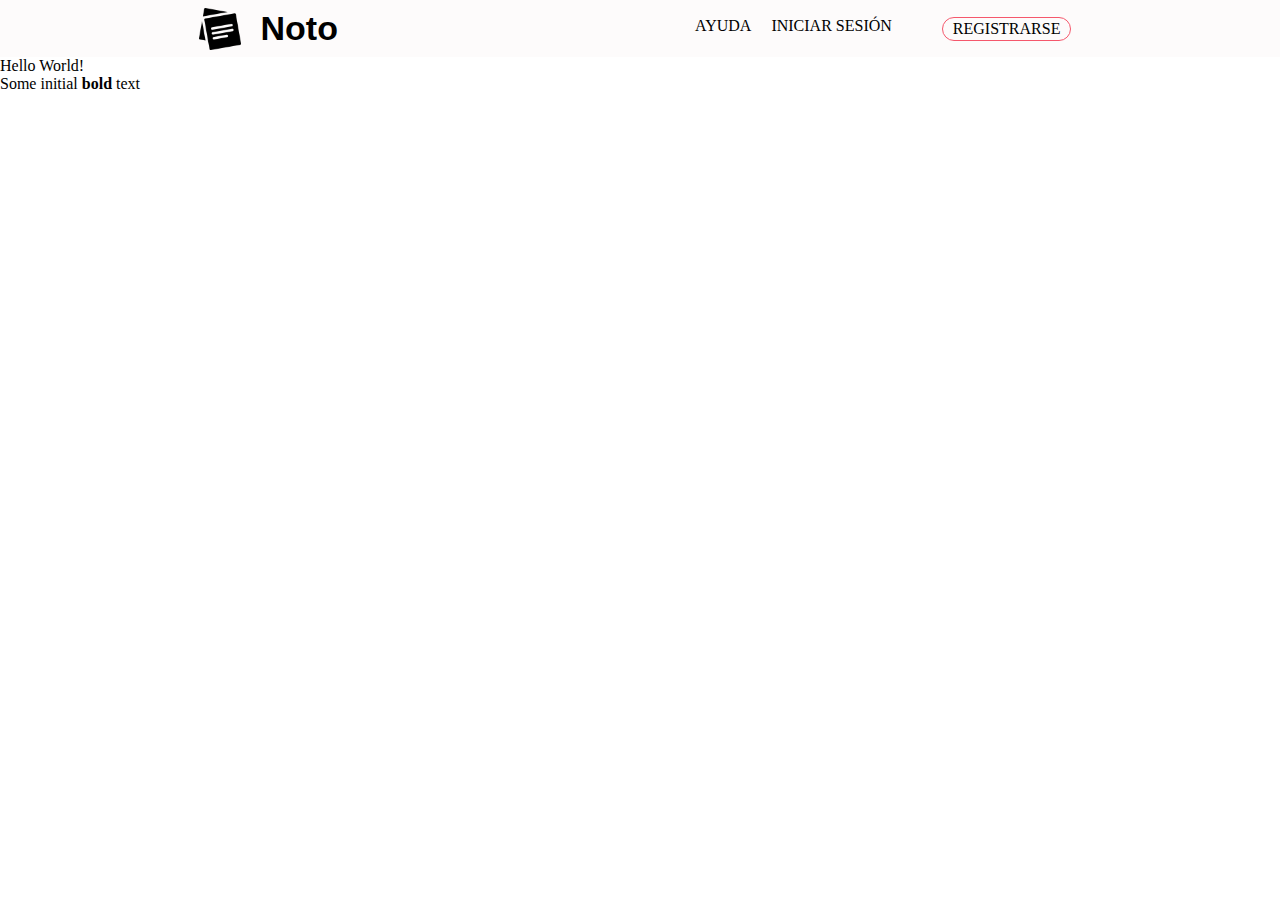
<file: create/index.html>
<!DOCTYPE html>
<html lang="es">
<head>
    <meta charset="UTF-8">
    <meta name="viewport" content="width=device-width, initial-scale=1.0">
    <title>Noto</title>
    <link rel="stylesheet" href="./create.css">
    <link href="https://cdn.quilljs.com/1.3.6/quill.snow.css" rel="stylesheet">
</head>
<body>
    <header>
        <a href="#" class="logo">
            <img src="./note.png" alt="logo">
            <p>Noto</p>
        </a>
        <nav class="nav-bar">
            <ul>
                <li><a href="#">ayuda</a></li>
                <li><a href="#">iniciar sesión</a></li>
                <li><a href="#">registrarse</a></li>
            </ul>
        </nav>
    </header>
    <div id="editor">
        <p>Hello World!</p>
        <p>Some initial <strong>bold</strong> text</p>
        <p><br></p>
      </div>
      
      <!-- Include the Quill library -->
      <script src="https://cdn.quilljs.com/1.3.6/quill.min.js"></script>
      
      <!-- Initialize Quill editor -->
      <script>
        var quill = new Quill('#editor', {
          theme: 'snow'
        });
      </script>
</body>
</html>
</file>
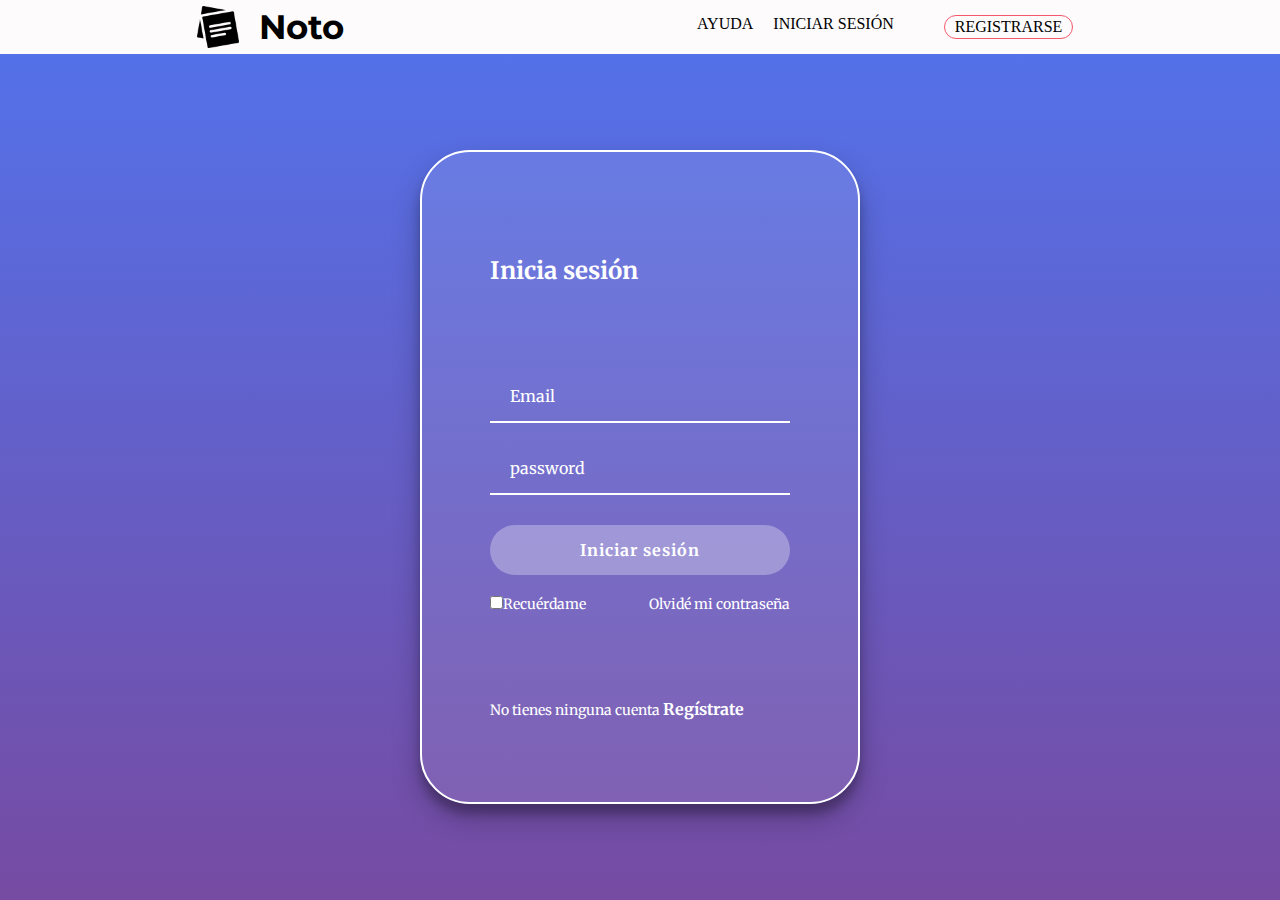
<file: iniciar_sesion/index.html>
<!DOCTYPE html>
<html lang="es">
<head>
    <meta charset="UTF-8">
    <meta name="viewport" content="width=device-width, initial-scale=1.0">
    <title>Noto</title>
    <link href="https://fonts.googleapis.com/css2?family=Merriweather:wght@300&family=Montserrat:wght@100&display=swap" rel="stylesheet">
    <link rel="stylesheet" href="./sesion.css">
</head>
<body>
    <header>
        <a href="#" class="logo">
            <img src="./note.png" alt="logo">
            <p>Noto</p>
        </a>
        <nav class="nav-bar">
            <ul>
                <li><a href="#">ayuda</a></li>
                <li><a href="#">iniciar sesión</a></li>
                <li><a href="#">registrarse</a></li>
            </ul>
        </nav>
    </header>
    <section class="login">
        <section class="login__container">
            <h2>Inicia sesión</h2>
            <form class="login__container--form">
                <input class="input" type="text" placeholder="Email">
                <input class="input" type="text" placeholder="password">
                <button class="button">Iniciar sesión</button>
                <div class="login__container--remember-me">
                    <label>
                        <input type="checkbox" id="cbox1" value="firts_checkbox">Recuérdame
                    </label>
                    <a href="#">Olvidé mi contraseña</a>
                </div>
            </form>
            <p class="login__container--register">No tienes ninguna cuenta <a href="#">Regístrate</a></p>
        </section>
    </section>
</body>
</html>
</file>
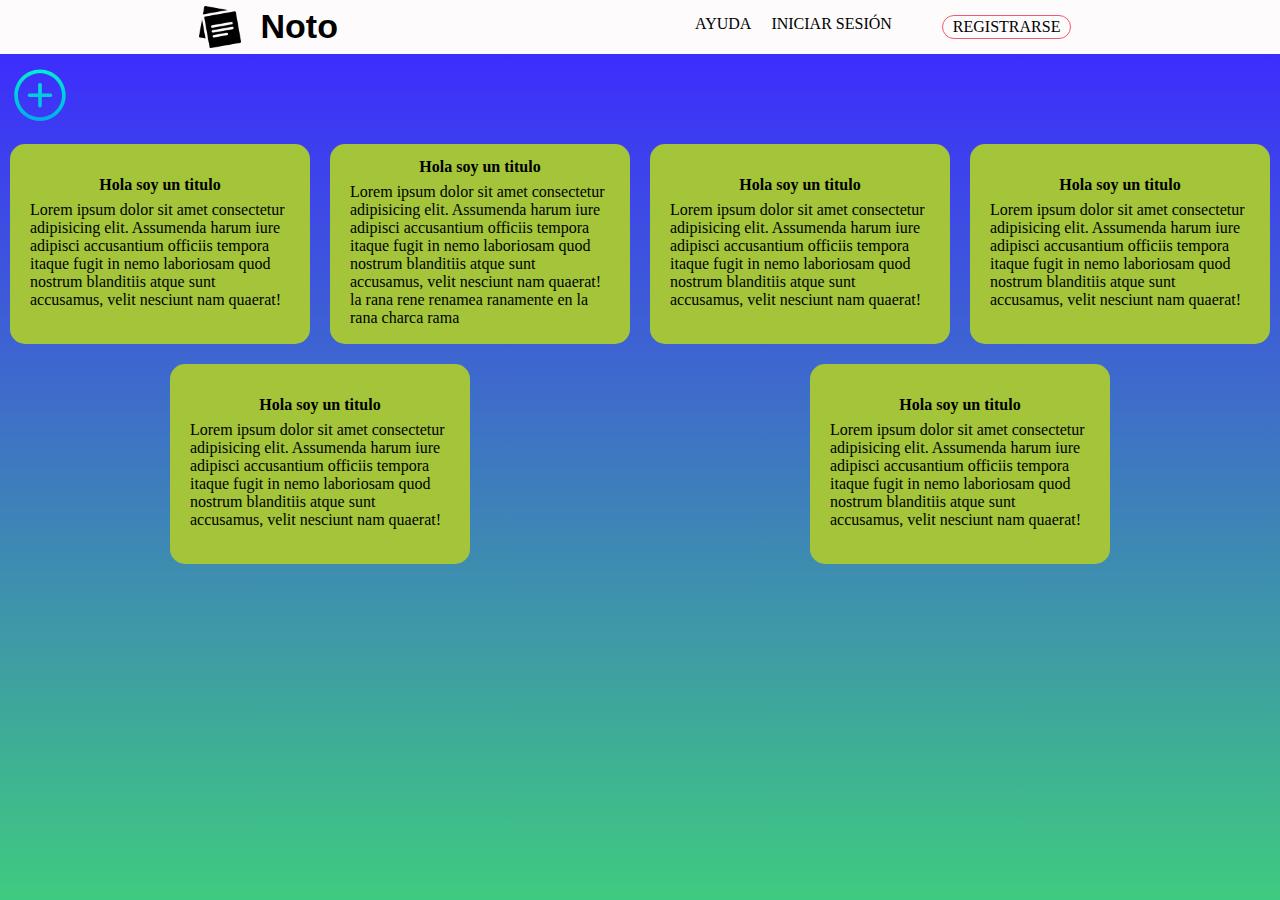
<file: main/index.html>
<!DOCTYPE html>
<html lang="es">
<head>
    <meta charset="UTF-8">
    <meta name="viewport" content="width=device-width, initial-scale=1.0">
    <title>Noto</title>
    <link rel="stylesheet" href="./main.css">
</head>
<body>
    <header>
        <a href="#" class="logo">
            <img src="./note.png" alt="logo">
            <p>Noto</p>
        </a>
        <nav class="nav-bar">
            <ul>
                <li><a href="#">ayuda</a></li>
                <li><a href="#">iniciar sesión</a></li>
                <li><a href="#">registrarse</a></li>
            </ul>
        </nav>
    </header>
    <section class="main">
        <div class="main__create">
            <a href="#" class="main__create--link">
                <img src="./create_logo.svg" alt="create logo" class="main__create--link--img">
            </a>
        </div>

        <div class="main__content">
            
            <div class="main__content__element">
                <a class="main__content__element-link" href="#">
                    <p class="main__content__element-link--title">
                        Hola soy un titulo
                    </p>
                    <p class="main__content__element-note">
                        Lorem ipsum dolor sit amet consectetur adipisicing elit. Assumenda harum iure adipisci accusantium officiis tempora itaque fugit in nemo laboriosam quod nostrum blanditiis atque sunt accusamus, velit nesciunt nam quaerat!
                    </p>
                </a>
            </div>

            <div class="main__content__element">
                <a class="main__content__element-link" href="#">
                    <p class="main__content__element-link--title">
                        Hola soy un titulo
                    </p>
                    <p class="main__content__element-note">
                        Lorem ipsum dolor sit amet consectetur adipisicing elit. Assumenda harum iure adipisci accusantium officiis tempora itaque fugit in nemo laboriosam quod nostrum blanditiis atque sunt accusamus, velit nesciunt nam quaerat! la rana rene renamea ranamente en la rana charca rama
                    </p>
                </a>
            </div>

            <div class="main__content__element">
                <a class="main__content__element-link" href="#">
                    <p class="main__content__element-link--title">
                        Hola soy un titulo
                    </p>
                    <p class="main__content__element-note">
                        Lorem ipsum dolor sit amet consectetur adipisicing elit. Assumenda harum iure adipisci accusantium officiis tempora itaque fugit in nemo laboriosam quod nostrum blanditiis atque sunt accusamus, velit nesciunt nam quaerat!
                    </p>
                </a>
            </div>

            <div class="main__content__element">
                <a class="main__content__element-link" href="#">
                    <p class="main__content__element-link--title">
                        Hola soy un titulo
                    </p>
                    <p class="main__content__element-note">
                        Lorem ipsum dolor sit amet consectetur adipisicing elit. Assumenda harum iure adipisci accusantium officiis tempora itaque fugit in nemo laboriosam quod nostrum blanditiis atque sunt accusamus, velit nesciunt nam quaerat!
                    </p>
                </a>
            </div>

            <div class="main__content__element">
                <a class="main__content__element-link" href="#">
                    <p class="main__content__element-link--title">
                        Hola soy un titulo
                    </p>
                    <p class="main__content__element-note">
                        Lorem ipsum dolor sit amet consectetur adipisicing elit. Assumenda harum iure adipisci accusantium officiis tempora itaque fugit in nemo laboriosam quod nostrum blanditiis atque sunt accusamus, velit nesciunt nam quaerat!
                    </p>
                </a>
            </div>

            <div class="main__content__element">
                <a class="main__content__element-link" href="#">
                    <p class="main__content__element-link--title">
                        Hola soy un titulo
                    </p>
                    <p class="main__content__element-note">
                        Lorem ipsum dolor sit amet consectetur adipisicing elit. Assumenda harum iure adipisci accusantium officiis tempora itaque fugit in nemo laboriosam quod nostrum blanditiis atque sunt accusamus, velit nesciunt nam quaerat!
                    </p>
                </a>
            </div>
        </div>
    </section>
</body>
</html>
</file>
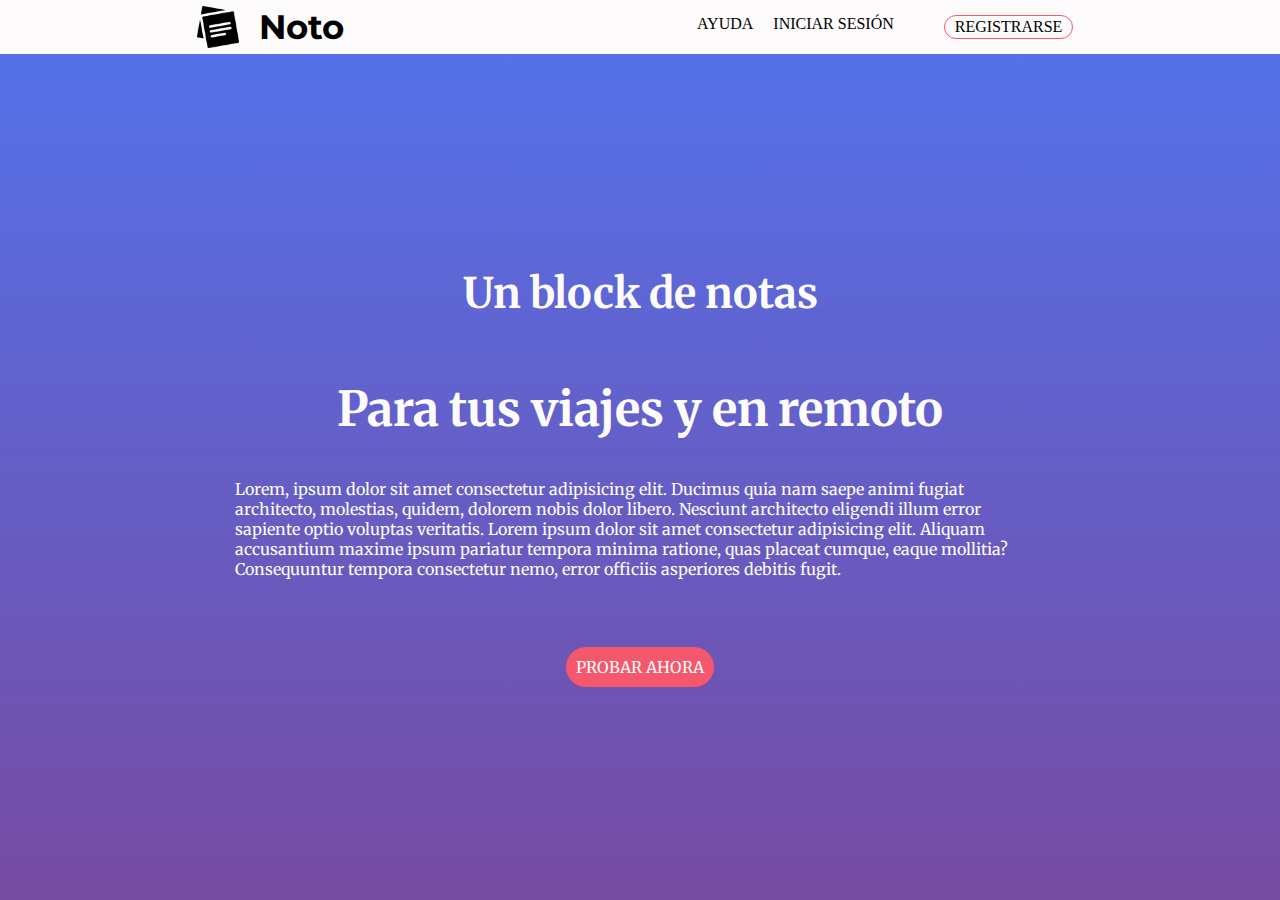
<file: principal/index.html>
<!DOCTYPE html>
<html lang="es">
<head>
    <meta charset="UTF-8">
    <meta name="viewport" content="width=device-width, initial-scale=1.0">
    <title>Noto</title>
    <link rel="stylesheet" href="principal.css">
    <link href="https://fonts.googleapis.com/css2?family=Merriweather:wght@300&family=Montserrat:wght@100&display=swap" rel="stylesheet">
</head>
<body>
    <header>
        <a href="#" class="logo">
            <img src="./note.png" alt="logo">
            <p>Noto</p>
        </a>
        <nav class="nav-bar">
            <ul>
                <li><a href="#">ayuda</a></li>
                <li><a href="#">iniciar sesión</a></li>
                <li><a href="#">registrarse</a></li>
            </ul>
        </nav>
    </header>
    <section>
        <h2>Un block de notas</h2>
        <h1>Para tus viajes y en remoto</h1>
        <p>Lorem, ipsum dolor sit amet consectetur adipisicing elit. Ducimus quia nam saepe animi fugiat architecto, molestias, quidem, dolorem nobis dolor libero. Nesciunt architecto eligendi illum error sapiente optio voluptas veritatis. Lorem ipsum dolor sit amet consectetur adipisicing elit. Aliquam accusantium maxime ipsum pariatur tempora minima ratione, quas placeat cumque, eaque mollitia? Consequuntur tempora consectetur nemo, error officiis asperiores debitis fugit.</p>
        <a href="#">probar ahora</a>
    </section>
</body>
</html>
</file>
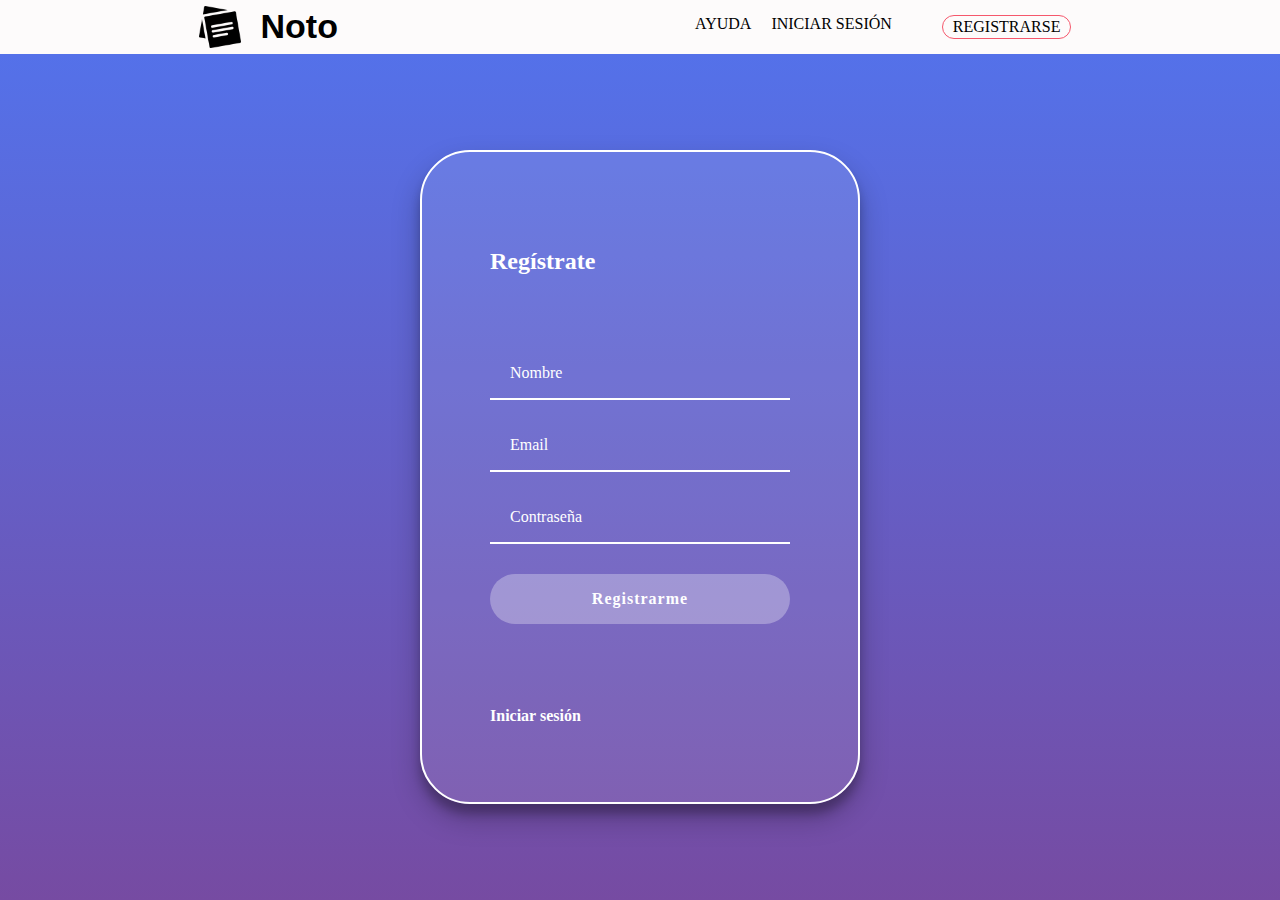
<file: registrate/index.html>
<!DOCTYPE html>
<html lang="es">
<head>
    <meta charset="UTF-8">
    <meta name="viewport" content="width=device-width, initial-scale=1.0">
    <title>Noto</title>
    <link rel="stylesheet" href="./register.css">
</head>
<body>
    <header>
        <a href="#" class="logo">
            <img src="./note.png" alt="logo">
            <p>Noto</p>
        </a>
        <nav class="nav-bar">
            <ul>
                <li><a href="#">ayuda</a></li>
                <li><a href="#">iniciar sesión</a></li>
                <li><a href="#">registrarse</a></li>
            </ul>
        </nav>
    </header>
    <section class="login">
        <section class="login__container">
            <h2>Regístrate</h2>
            <form class="login__container--form">
                <input class="input" type="text" placeholder="Nombre">
                <input class="input" type="text" placeholder="Email">
                <input class="input" type="password" placeholder="Contraseña">
                <button class="button">Registrarme</button>
            </form>
            <a href="#">Iniciar sesión</a>
        </section>
    </section>
</body>
</html>
</file>
<file: create/create.css>
*{
    margin: 0;
    padding: 0;
}
html ,body{
    display: flex;
    flex-direction: column;
    height: 100%;
}
header{
    height: 57px;
    width: 100%;
    display: flex;
    justify-content: space-around;
    background-color: #FDFBFB;
}
.logo{
    display: flex;
    align-items: center;
    text-decoration: none;
}
.logo img{
    height: 42px;
    margin-left: 20px;
    margin-right: 20px;
}
.logo p{
    color: black;
    font-weight: bold;
    font-size: 34px;
    font-family: 'Montserrat', sans-serif;
}
.nav-bar{
    display: flex;
    align-items: center;
    justify-content: space-around;
}
.nav-bar ul{
    display: flex; 
}
.nav-bar ul li{
    list-style: none;
    padding-right: 20px;
    text-transform: uppercase;
}
.nav-bar ul li a{
    text-decoration: none;
    color: black;
}
.nav-bar ul li:nth-child(3){
    padding:2px 10px;
    border-style: solid;
    border-color: #F5576C;
    border-radius: 50px;
    border-width: 1px;
    margin: 0px 30px;
}
</file>
<file: iniciar_sesion/sesion.css>
*{
    margin: 0;
    padding: 0;
}
html ,body{
    display: flex;
    flex-direction: column;
    height: 100%;
}
header{
    height: 57px;
    width: 100%;
    display: flex;
    justify-content: space-around;
    background-color: #FDFBFB;
}
.logo{
    display: flex;
    align-items: center;
    text-decoration: none;
}
.logo img{
    height: 42px;
    margin-left: 20px;
    margin-right: 20px;
}
.logo p{
    color: black;
    font-weight: bold;
    font-size: 34px;
    font-family: 'Montserrat', sans-serif;
}
.nav-bar{
    display: flex;
    align-items: center;
    justify-content: space-around;
}
.nav-bar ul{
    display: flex; 
}
.nav-bar ul li{
    list-style: none;
    padding-right: 20px;
    text-transform: uppercase;
}
.nav-bar ul li a{
    text-decoration: none;
    color: black;
}
.nav-bar ul li:nth-child(3){
    padding:2px 10px;
    border-style: solid;
    border-color: #F5576C;
    border-radius: 50px;
    border-width: 1px;
    margin: 0px 30px;
}
.login{
    background-image:linear-gradient(to bottom, #5471E9, #764BA2);
    height: 100%;
    width: 100%;
    display: flex;
    flex-direction: column;
    justify-content: center;
    align-items: center;
    font-family: 'Merriweather', serif;
}
.login__container{
    background-color: rgba(255, 255, 255, 0.1);
    border: 2px solid white;
    border-radius: 50px;
    box-shadow: 0 14px 28px rgba(0, 0, 0, 0.25), 0 10px 10px rgba(0, 0, 0, 0.22);
    color: white;
    display: flex;
    flex-direction: column;
    justify-content: space-around;
    min-height: 550px;
    padding: 60px 68px 40px;
    width: 300px;
}
.login__container--form{
    display: flex;
    flex-direction: column;
}
.login__container--form label{
    font-size: 14px;
}
.login__container--remember-me{
    color: white;
    display: flex;
    justify-content: space-between;
    margin-top: 10px;
}
.login__container--remember-me a{
    color: white;
    font-size: 14px;
    text-decoration: none;
}
.login__container--remember-me a:hover{
    text-decoration: underline;
}
.login__container--register{
    font-size: 14px;
}
.login__container--register a{
    color: white;
    font-weight: bold;
    font-size: 16px;
    text-decoration: none;
}
.login__container--register a:hover{
    text-decoration: underline;
}
.input{
    background-color: transparent;
    border-bottom: 2px solid white;
    border-left: 0px;
    border-right: 0px;
    border-top: 0px;
    color: white;
    font-family: 'Merriweather', serif;
    font-size: 16px;
    height: 50px;
    margin-bottom: 20px;
    outline: none;
    padding: 0px 20px;
}
::placeholder{
    color: white;
}
.button{
    background-color: rgba(255, 255, 255, 0.3);
    border: none;
    border-radius: 25px;
    color: white;
    cursor: pointer;
    font-size: 16px;
    font-weight: bold;
    font-family: 'Merriweather', serif;
    height: 50px;
    letter-spacing: 1px;
    margin: 10px 0px;
}
@media only screen and (max-width: 600px){
    .login__container{
        background-color: transparent;
        border: none;
        box-shadow: none;
        padding: 0px;
        width: 100%;
    }
}
</file>
<file: main/main.css>
*{
    margin: 0;
    padding: 0;
}
html ,body{
    display: flex;
    flex-direction: column;
    height: 100%;
}
header{
    height: 57px;
    width: 100%;
    display: flex;
    justify-content: space-around;
    background-color: #FDFBFB;
}
.logo{
    display: flex;
    align-items: center;
    text-decoration: none;
}
.logo img{
    height: 42px;
    margin-left: 20px;
    margin-right: 20px;
}
.logo p{
    color: black;
    font-weight: bold;
    font-size: 34px;
    font-family: 'Montserrat', sans-serif;
}
.nav-bar{
    display: flex;
    align-items: center;
    justify-content: space-around;
}
.nav-bar ul{
    display: flex; 
}
.nav-bar ul li{
    list-style: none;
    padding-right: 20px;
    text-transform: uppercase;
}
.nav-bar ul li a{
    text-decoration: none;
    color: black;
}
.nav-bar ul li:nth-child(3){
    padding:2px 10px;
    border-style: solid;
    border-color: #F5576C;
    border-radius: 50px;
    border-width: 1px;
    margin: 0px 30px;
}
.main{
    background: linear-gradient(0deg, rgba(34,195,108,0.8709677419354839) 0%, rgba(61,45,253,1) 100%);
    height: 100%;
}
.main__create{
    width: 100%;
    height: 80px;
}
.main__create--link--img{
    height: 60px;
    margin: 10px;
}
.main__content{
    display: flex;
    flex-wrap: wrap;
}
.main__content__element{
    position: relative;
    width: 300px;
    height: 200px;
    margin: 10px auto;
    background-color:  #a4c439;
    border-radius: 15px;
}
.main__content__element-link{
    position: absolute;
    width: 100%;
    height: 100%;
    text-decoration: none;
    display: flex;
    flex-direction: column;
    justify-content: center;
    align-items: center;
}
.main__content__element-link--title{
    color: black;
    font-weight: bold;
    margin: 7px 0;
}
.main__content__element-note{
    color: black;
    margin: 0 20px 10px 20px;
    display: -webkit-box;
    -webkit-box-orient: vertical;
    -webkit-line-clamp: 8;
    line-clamp: 8;
    overflow: hidden;
}
</file>
<file: principal/principal.css>
*{
    margin: 0;
    padding: 0;
}
html ,body{
    display: flex;
    flex-direction: column;
    height: 100%;
}
header{
    height: 57px;
    width: 100%;
    display: flex;
    justify-content: space-around;
    background-color: #FDFBFB;
}
.logo{
    display: flex;
    align-items: center;
    text-decoration: none;
}
.logo img{
    height: 42px;
    margin-left: 20px;
    margin-right: 20px;
}
.logo p{
    color: black;
    font-weight: bold;
    font-size: 34px;
    font-family: 'Montserrat', sans-serif;
}
.nav-bar{
    display: flex;
    align-items: center;
    justify-content: space-around;
}
.nav-bar ul{
    display: flex; 
}
.nav-bar ul li{
    list-style: none;
    padding-right: 20px;
    text-transform: uppercase;
}
.nav-bar ul li a{
    text-decoration: none;
    color: black;
}
.nav-bar ul li:nth-child(3){
    padding:2px 10px;
    border-style: solid;
    border-color: #F5576C;
    border-radius: 50px;
    border-width: 1px;
    margin: 0px 30px;
}
section{
    background-image:linear-gradient(to bottom, #5471E9, #764BA2);
    height: 100%;
    width: 100%;
    display: flex;
    flex-direction: column;
    justify-content: center;
    align-items: center;
    font-family: 'Merriweather', serif;
}
section h2{
    color: #FDFBFB;
    height: 52px;
    font-size: 42px;
    margin-bottom: 60px;
}
section h1{
    color:#FDFBFB;
    height: 60px;
    font-size: 48px;
    margin-bottom: 40px;
}
section p{
    color:#FDFBFB;
    height: 168px;
    width: 90vh;
}
section a{
    background-color: #F5576C;
    text-transform: uppercase;
    padding: 10px;
    text-decoration: none;
    color: #FDFBFB;
    border-radius: 50px;
}
</file>
<file: registrate/register.css>
*{
    margin: 0;
    padding: 0;
}
html ,body{
    display: flex;
    flex-direction: column;
    height: 100%;
}
header{
    height: 57px;
    width: 100%;
    display: flex;
    justify-content: space-around;
    background-color: #FDFBFB;
}
.logo{
    display: flex;
    align-items: center;
    text-decoration: none;
}
.logo img{
    height: 42px;
    margin-left: 20px;
    margin-right: 20px;
}
.logo p{
    color: black;
    font-weight: bold;
    font-size: 34px;
    font-family: 'Montserrat', sans-serif;
}
.nav-bar{
    display: flex;
    align-items: center;
    justify-content: space-around;
}
.nav-bar ul{
    display: flex; 
}
.nav-bar ul li{
    list-style: none;
    padding-right: 20px;
    text-transform: uppercase;
}
.nav-bar ul li a{
    text-decoration: none;
    color: black;
}
.nav-bar ul li:nth-child(3){
    padding:2px 10px;
    border-style: solid;
    border-color: #F5576C;
    border-radius: 50px;
    border-width: 1px;
    margin: 0px 30px;
}
.login{
    background-image:linear-gradient(to bottom, #5471E9, #764BA2);
    height: 100%;
    width: 100%;
    display: flex;
    flex-direction: column;
    justify-content: center;
    align-items: center;
    font-family: 'Merriweather', serif;
}
.login__container{
    background-color: rgba(255, 255, 255, 0.1);
    border: 2px solid white;
    border-radius: 50px;
    box-shadow: 0 14px 28px rgba(0, 0, 0, 0.25), 0 10px 10px rgba(0, 0, 0, 0.22);
    color: white;
    display: flex;
    flex-direction: column;
    justify-content: space-around;
    min-height: 550px;
    padding: 60px 68px 40px;
    width: 300px;
}
.login__container--form{
    display: flex;
    flex-direction: column;
}
.login__container--form label{
    font-size: 14px;
}
.login__container--remember-me{
    color: white;
    display: flex;
    justify-content: space-between;
    margin-top: 10px;
}
.login__container--remember-me a{
    color: white;
    font-size: 14px;
    text-decoration: none;
}
.login__container--remember-me a:hover{
    text-decoration: underline;
}
.login__container--register{
    font-size: 14px;
}
.login__container a{
    color: white;
    font-weight: bold;
    font-size: 16px;
    text-decoration: none;
}
.login__container a:hover{
    text-decoration: underline;
}
.input{
    background-color: transparent;
    border-bottom: 2px solid white;
    border-left: 0px;
    border-right: 0px;
    border-top: 0px;
    color: white;
    font-family: 'Merriweather', serif;
    font-size: 16px;
    height: 50px;
    margin-bottom: 20px;
    outline: none;
    padding: 0px 20px;
}
::placeholder{
    color: white;
}
.button{
    background-color: rgba(255, 255, 255, 0.3);
    border: none;
    border-radius: 25px;
    color: white;
    cursor: pointer;
    font-size: 16px;
    font-weight: bold;
    font-family: 'Merriweather', serif;
    height: 50px;
    letter-spacing: 1px;
    margin: 10px 0px;
}
@media only screen and (max-width: 600px){
    .login__container{
        background-color: transparent;
        border: none;
        box-shadow: none;
        padding: 0px;
        width: 100%;
    }
}
</file>
